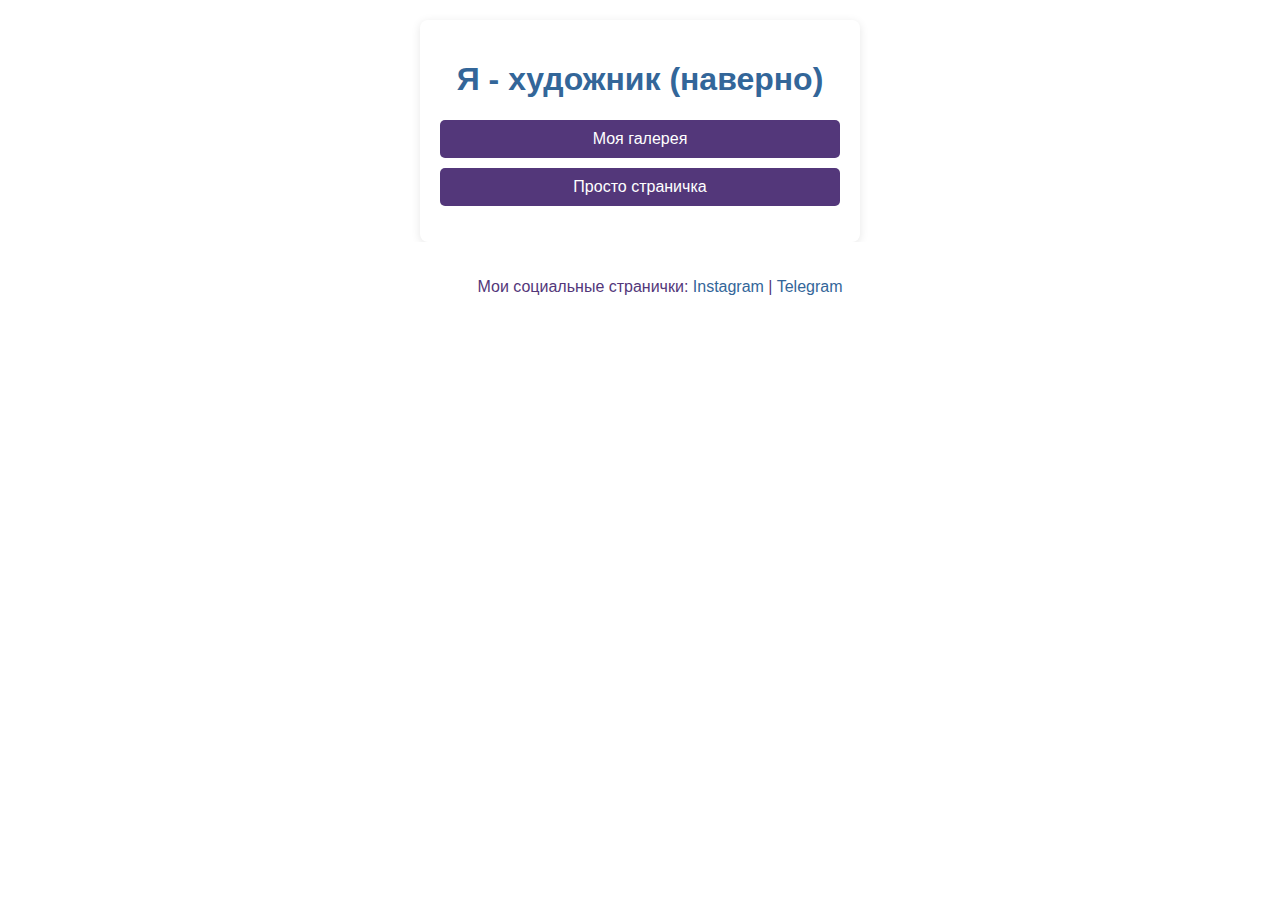
<file: index.html>
<!DOCTYPE html>
<html lang="en">
<head>
    <meta charset="UTF-8">
    <meta name="viewport" content="width=device-width, initial-scale=1.0">
    <title>Мой сайт</title>
    <style>
        body {
            font-family: Arial, sans-serif;
            background-color: 8b00ff;
            color: #333;
            margin: 0;
            padding: 20px;
        }

        .container {
            max-width: 400px;
            margin: auto;
            padding: 20px;
            background-color: #ffffff;
            border-radius: 8px;
            box-shadow: 0 2px 10px rgba(0, 0, 0, 0.1);
        }

        ul {
            list-style-type: none;
            padding: 0;
        }

        li {
            margin: 10px 0;
        }
        a:hover {
            background-color: #ffffff;
        }
        footer {
            text-align: center;
            padding: 20px;
            background-color: #ffffff;
            color: white;
            position: relative;
            bottom: 0;
            width: 100%;
        }
    </style>
</head>
<body>

    <div class="container">
        <h1 style="color:#336699; text-align:center">Я - художник (наверно)</h1>
        <ul>
            <li><a style="text-decoration: none;
            color: #ffffff;
            background-color: #53377A;
            padding: 10px 15px;
            border-radius: 5px;
            display: block;
            text-align: center;
            transition: background-color 0.3s ease;"
                    href="page1.html">Моя галерея</a></li>
            <li><a style="text-decoration: none;
            color: #ffffff;
            background-color: #53377A;
            padding: 10px 15px;
            border-radius: 5px;
            display: block;
            text-align: center;
            transition: background-color 0.3s ease;"
                    href="page2.html">Просто страничка</a></li>
           
        </ul>
    </div>

</body>
    <footer>
    <style>
        a {
            text-decoration: none;
        }
        a:hover {
            text-decoration: underline;
        }
    </style>
    <p style="color:#53377A;">Мои социальные странички: <a style="color:#336699;" href="https://www.instagram.com/genpodme/" target="_blank">Instagram</a> | 
       <a style="color:#336699;" href="https://t.me/genpodme">Telegram</a>
    </p>
</footer>
</html>
</file>
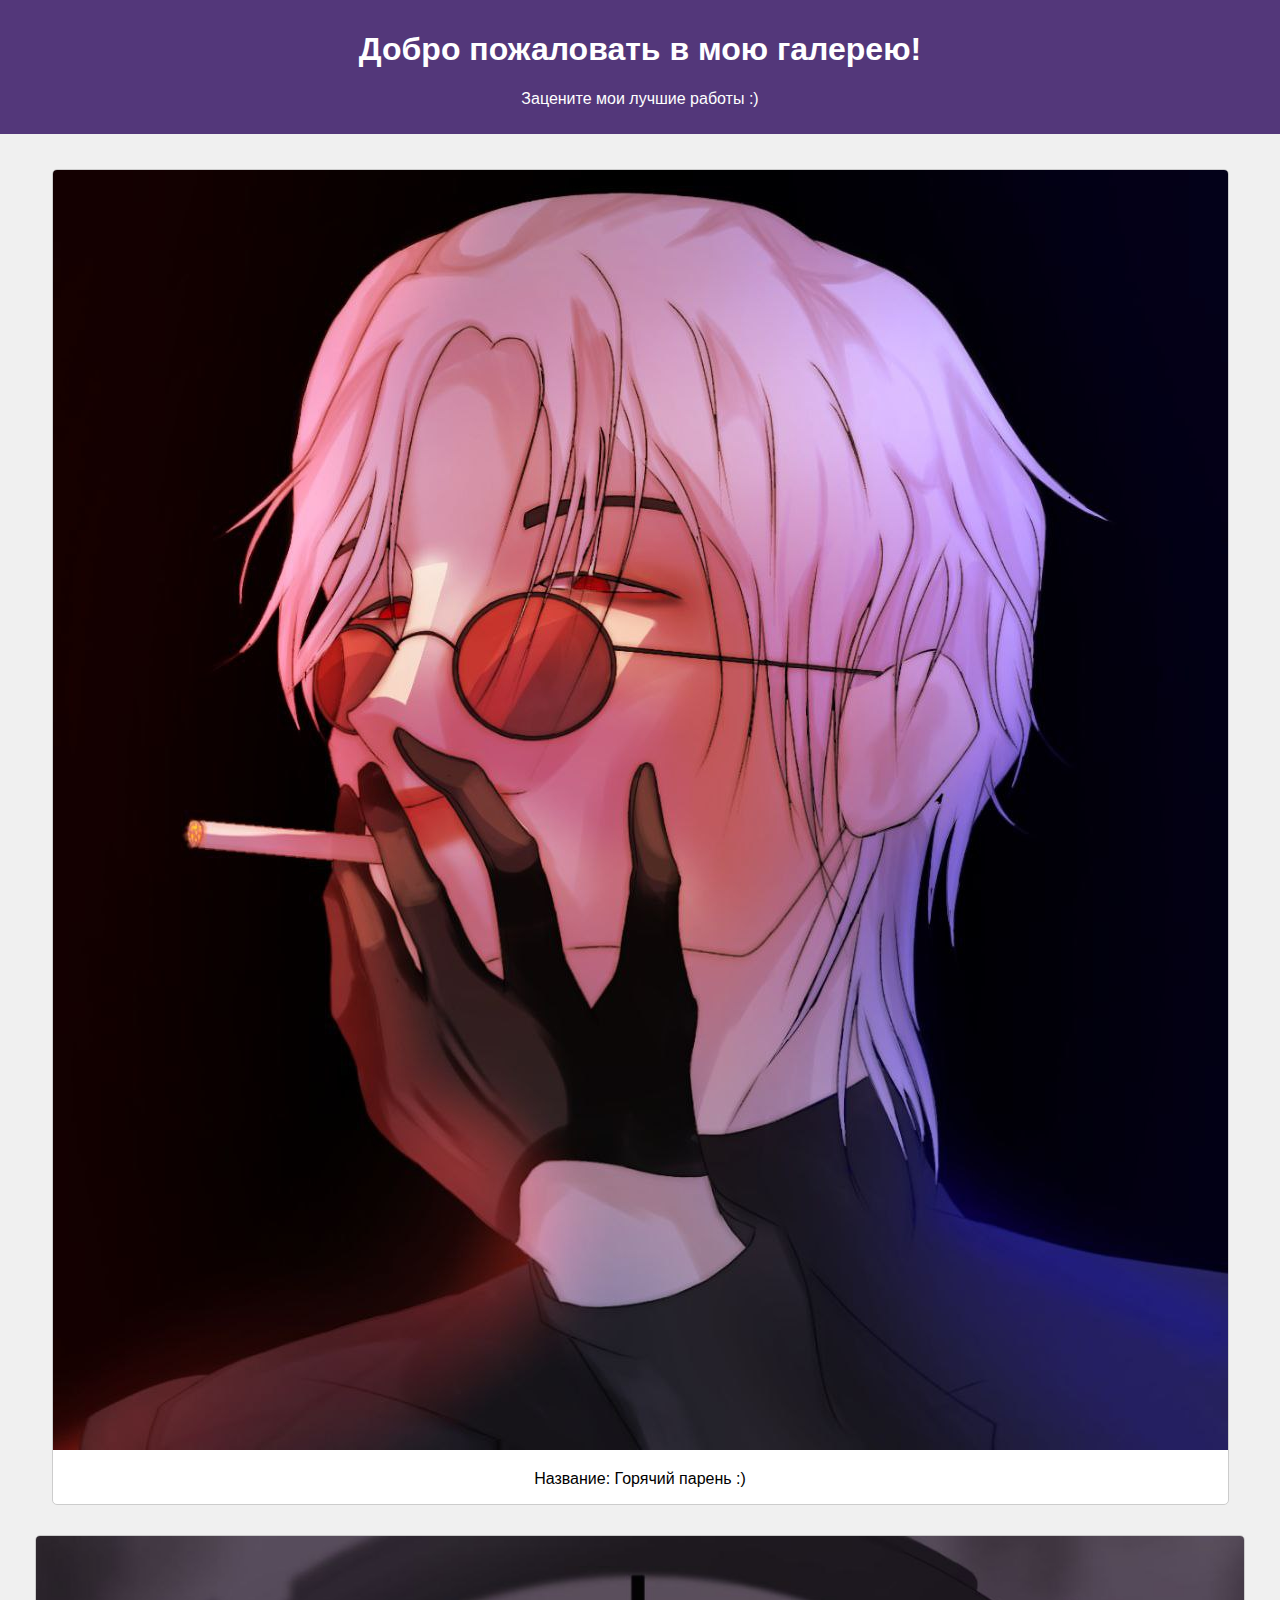
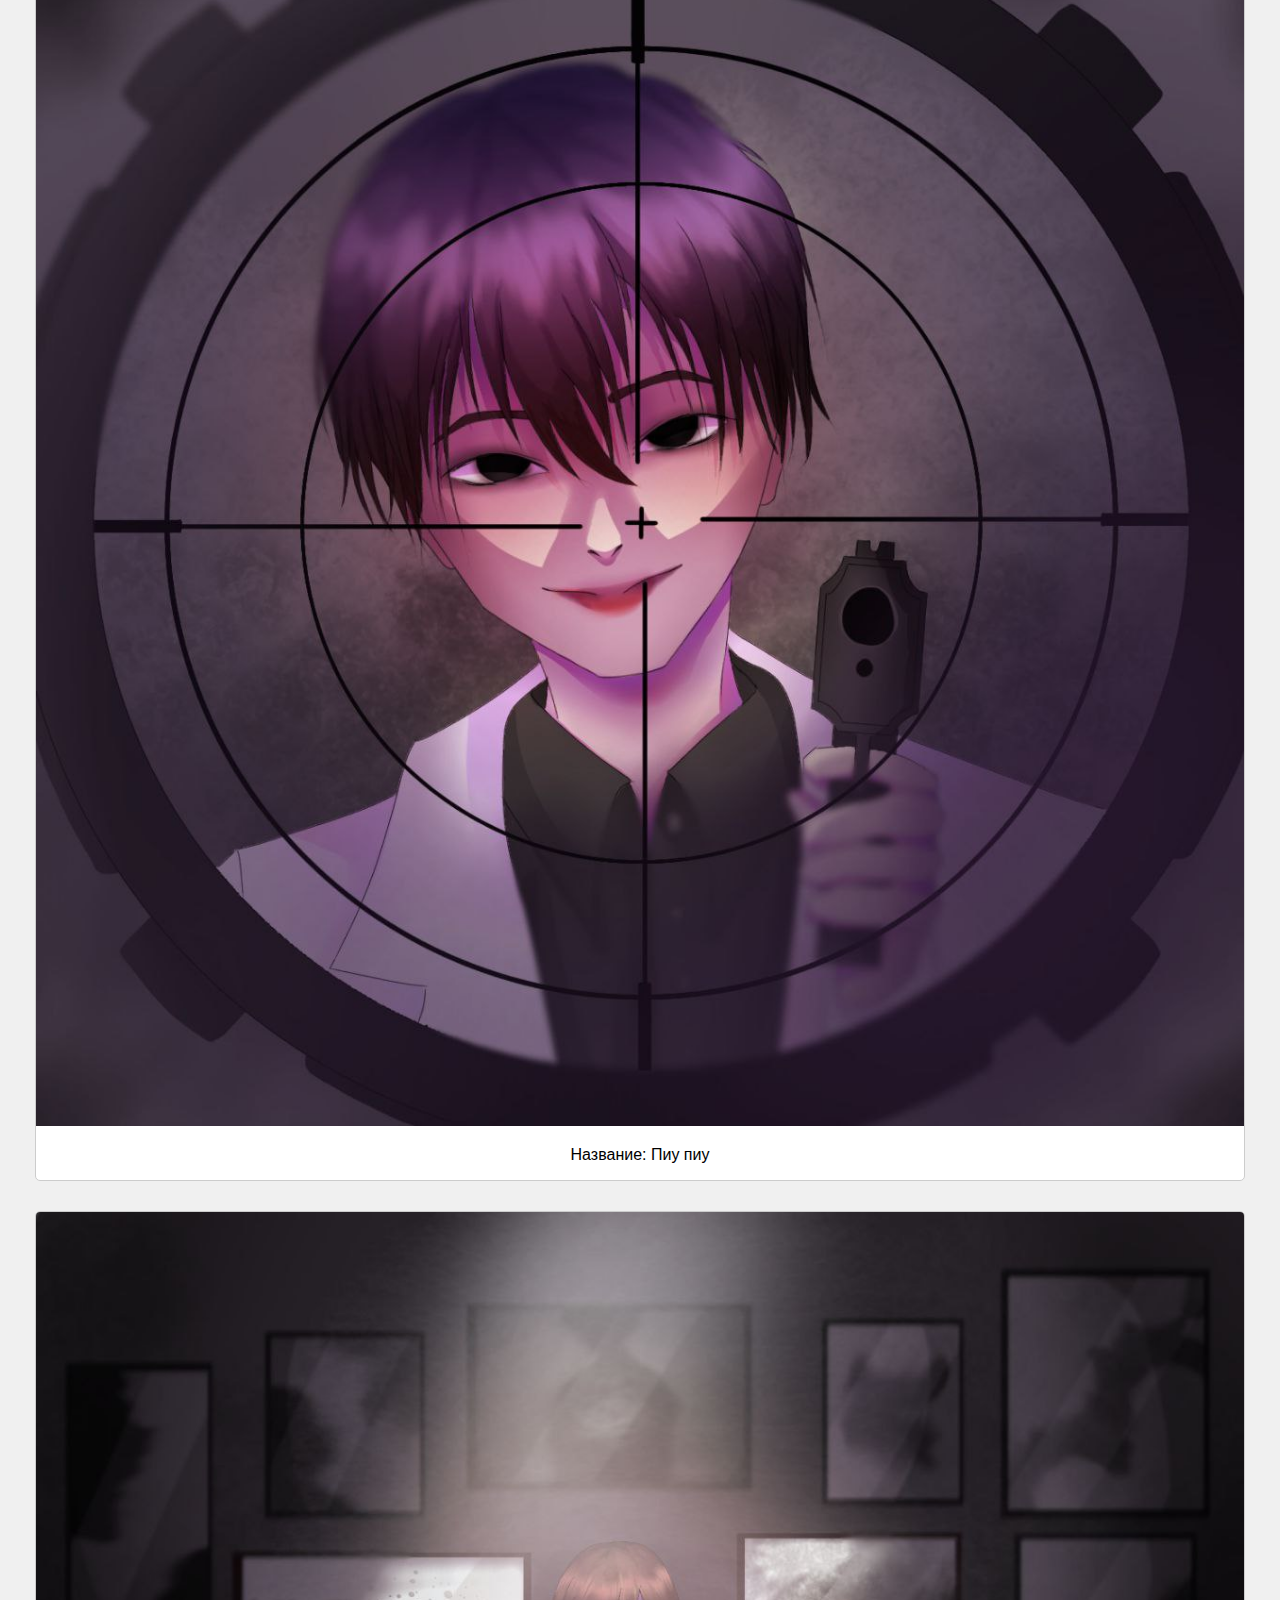
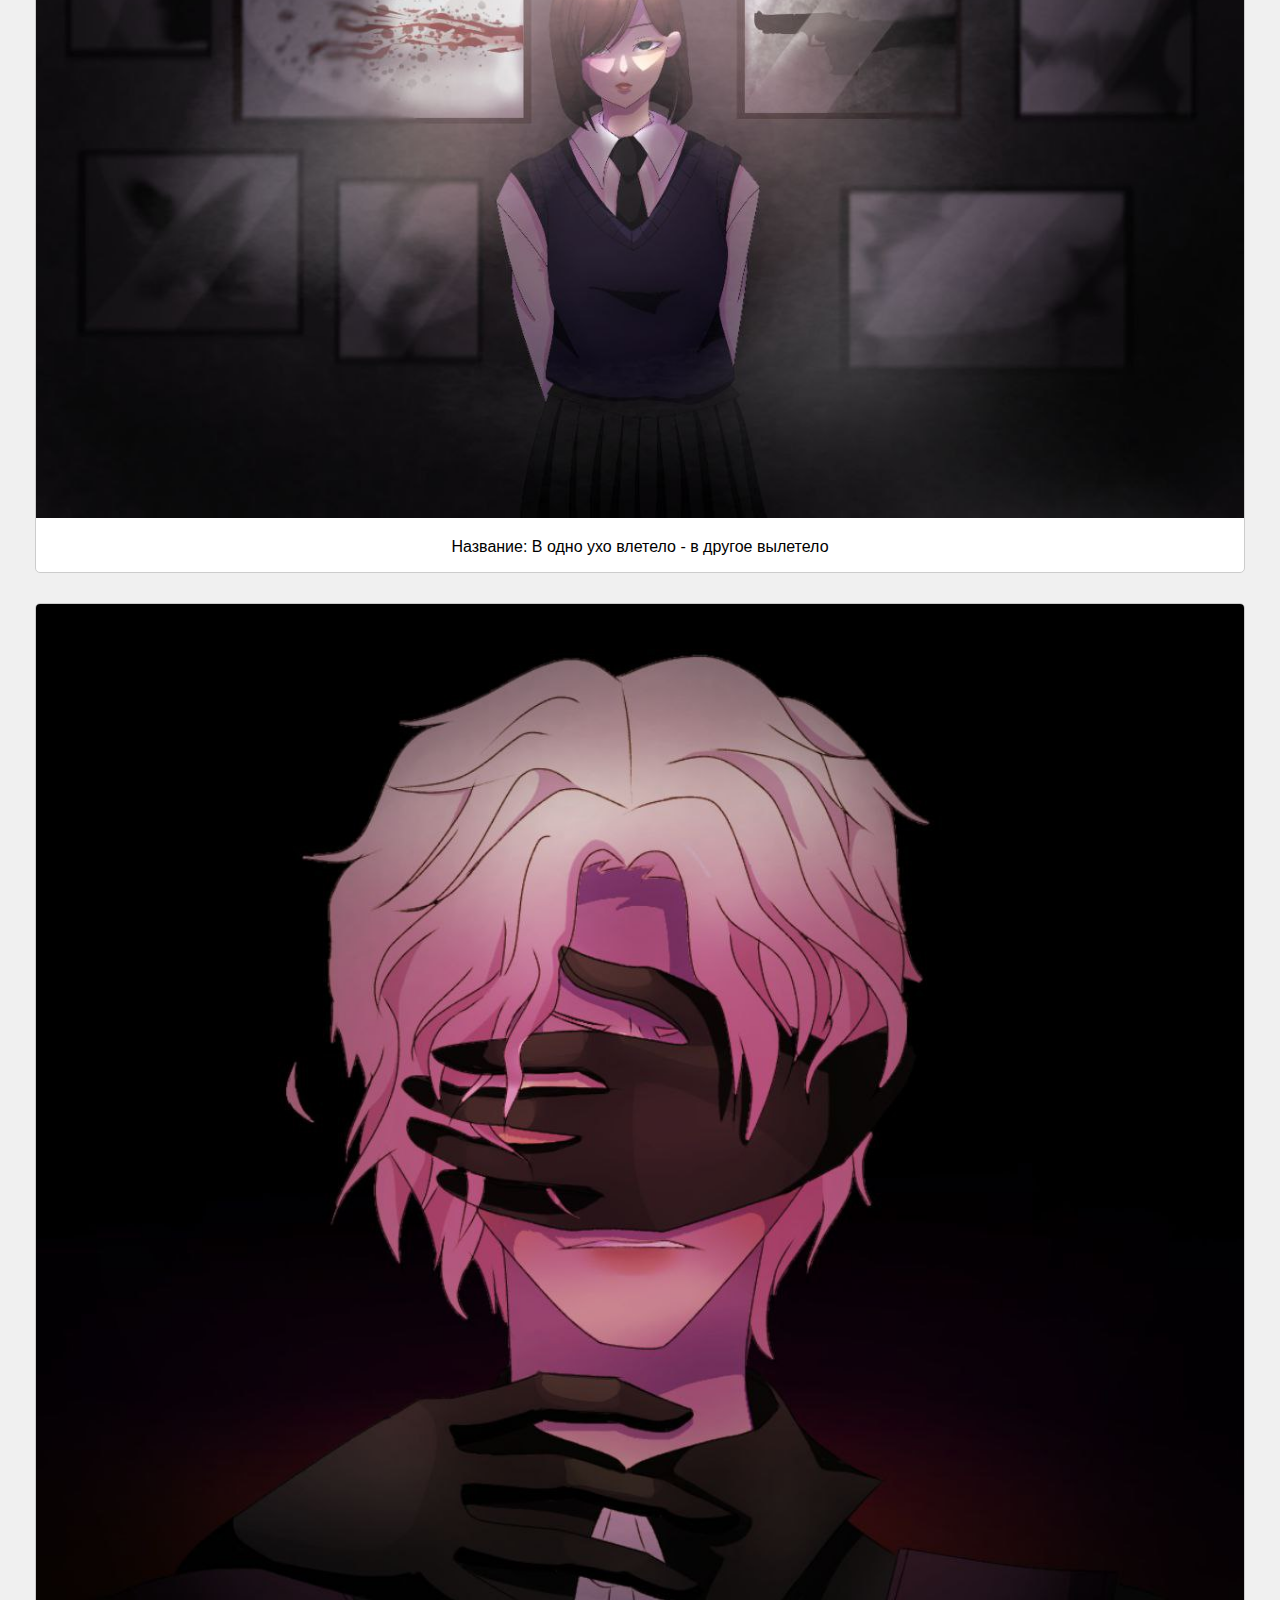
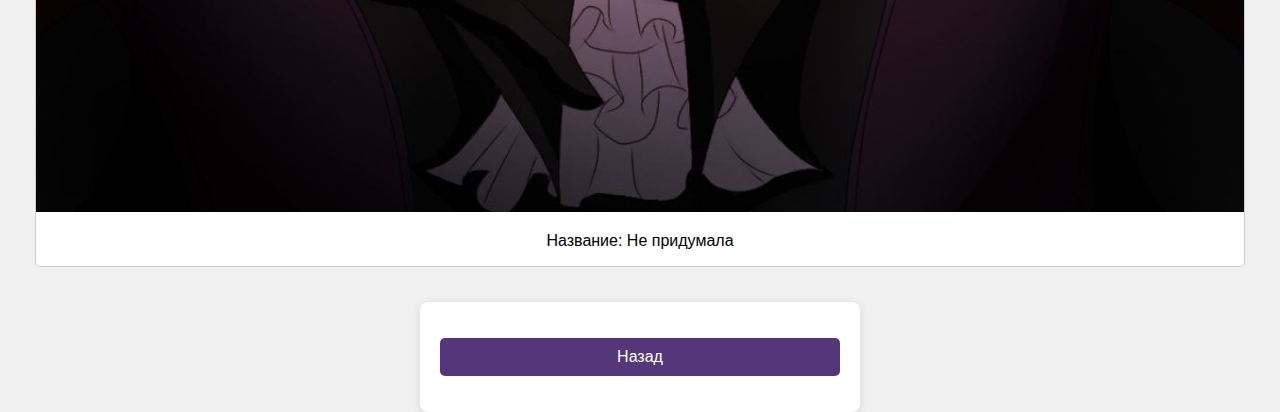
<file: page1.html>
<!DOCTYPE html>
<html lang="en">
<head>
    <meta charset="UTF-8">
    <meta name="viewport" content="width=device-width, initial-scale=1.0">
    <title>Мои рисунки</title>
    <style>
        body {
            font-family: Arial, sans-serif;
            margin: 0;
            padding: 0;
            background-color: #f0f0f0;
        }
        .container {
            max-width: 400px;
            margin: auto;
            padding: 20px;
            background-color: #ffffff;
            border-radius: 8px;
            box-shadow: 0 2px 10px rgba(0, 0, 0, 0.1);
        }
        header {
            background-color: #53377A;
            color: white;
            padding: 10px 0;
            text-align: center;
        }
        h1 {
            text-align: center;
            color: white;
        }
        .gallery {
            display: flex;
            flex-wrap: wrap;
            justify-content: center;
            padding: 20px;
        }
        .painting {
            text-align: center;
            margin: 15px;
            border: 1px solid #ccc;
            border-radius: 5px;
            overflow: hidden;
            background-color: white;
            transition: transform 0.2s;
        }
        .painting:hover {
            transform: scale(1.05);
        }
        .painting img {
            width: 100%;
            height: auto;
        }
        a {
            text-decoration: none;
        }
        a:hover {
            text-decoration: underline;
        }
    </style>
</head>
<body>

<header>
    <h1 style="color:white;">Добро пожаловать в мою галерею!</h1>
    <p>Зацените мои лучшие работы :)</p>
</header>

<section class="gallery">
    <div class="painting">
        <img src="1.jpg" alt="Painting 1">
        <p>Название: Горячий парень :)</p>
    </div>
    <div class="painting">
        <img src="2.jpg" alt="Painting 2">
        <p>Название: Пиу пиу</p>
    </div>
    <div class="painting">
        <img src="3.jpg" alt="Painting 3">
        <p>Название: В одно ухо влетело - в другое вылетело</p>
    </div>
    <div class="painting">
        <img src="4.jpg" alt="Painting 4">
        <p>Название: Не придумала</p>
    </div>
    <!-- Add more paintings as needed -->
</section>

    <div class="container">
        <style>

        ul {
            list-style-type: none;
            padding: 0;
        }

        li {
            margin: 10px 0;
        }

        a {
            text-decoration: none;
            color: #ffffff;
            background-color: #53377A;
            padding: 10px 15px;
            border-radius: 5px;
            display: block;
            text-align: center;
            transition: background-color 0.3s ease;
        }

        a:hover {
            background-color: #53377A;
        }
            </style>
        <ul>
            <li><a href="index.html">Назад</a></li>
        </ul>
    </div>

</body>
</html>
</file>
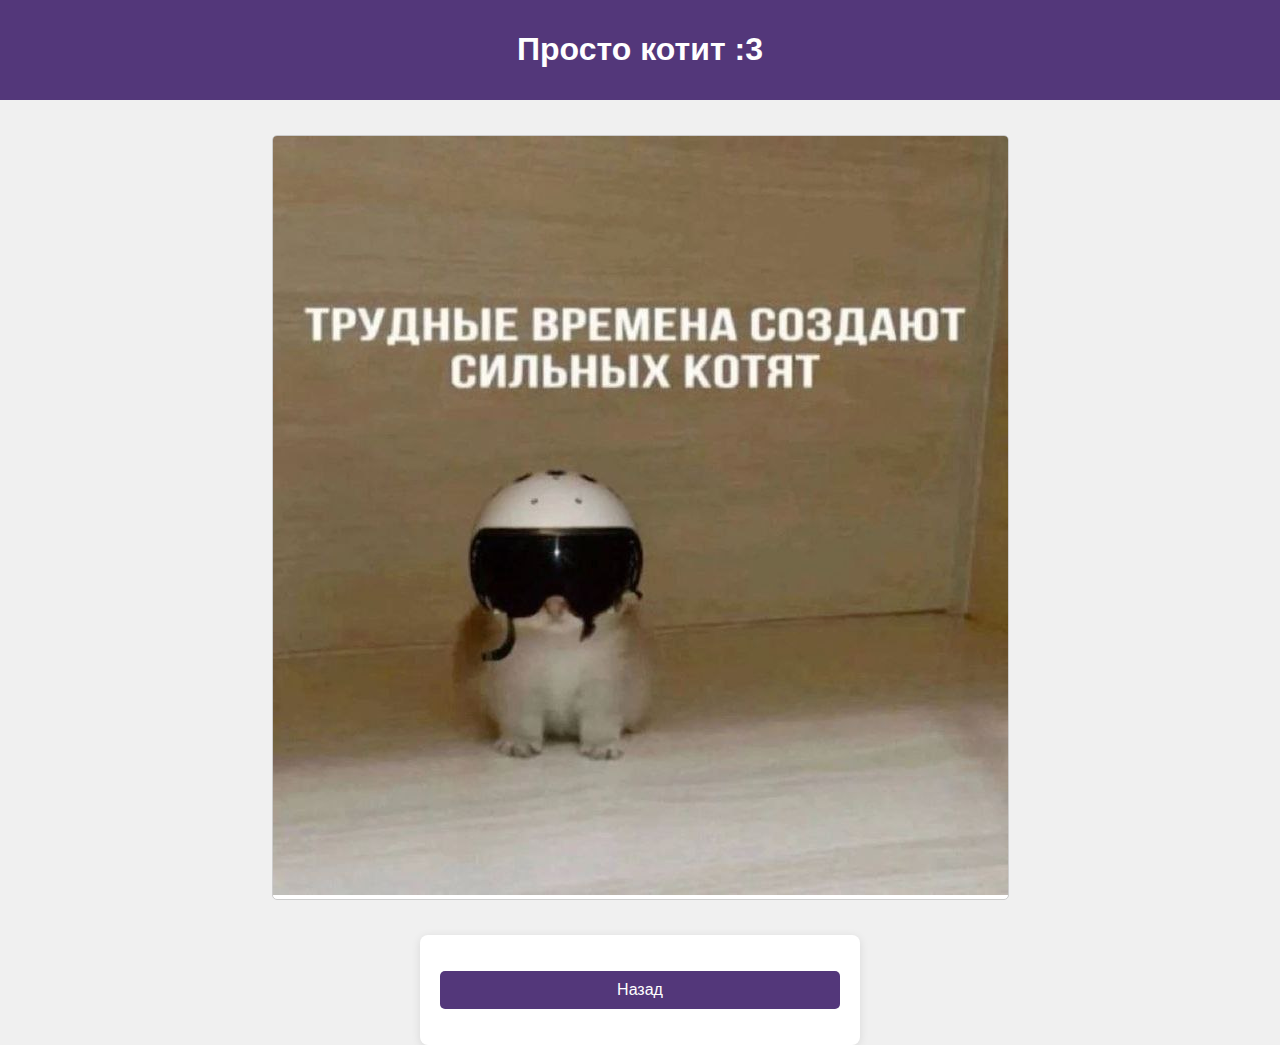
<file: page2.html>
<!DOCTYPE html>
<html lang="en">
<head>
    <meta charset="UTF-8">
    <meta name="viewport" content="width=device-width, initial-scale=1.0">
    <title>Коооооотик</title>
    <style>
        body {
            font-family: Arial, sans-serif;
            margin: 0;
            padding: 0;
            background-color: #f0f0f0;
        }
        header {
            background-color: #53377A;
            color: 8b00ff;
            padding: 10px 0;
            text-align: center;
        }

        .gallery {
            display: flex;
            flex-wrap: wrap;
            justify-content: center;
            padding: 20px;
        }
        .painting {
            margin: 15px;
            border: 1px solid #ccc;
            border-radius: 5px;
            overflow: hidden;
            background-color: white;
            transition: transform 0.2s;
        }
        .painting:hover {
            transform: scale(1.05);
        }
        .painting img {
            width: 100%;
            height: auto;
        }
    </style>
</head>
<body>

<header>
    <h1 style="color:white;">Просто котит :3</h1>
</header>

<section class="gallery">
    <div class="painting">
        <img src="5.jpg" alt="Painting 1">
    </div>
</section>
<div class="container">
        <style>
        .container {
            max-width: 400px;
            margin: auto;
            padding: 20px;
            background-color:#ffffff;
            border-radius: 8px;
            box-shadow: 0 2px 10px rgba(0, 0, 0, 0.1);
        }

        ul {
            list-style-type: none;
            padding: 0;
        }

        li {
            margin: 10px 0;
        }

        a {
            text-decoration: none;
            color: #ffffff;
            background-color: #53377A;
            padding: 10px 15px;
            border-radius: 5px;
            display: block;
            text-align: center;
            transition: background-color 0.3s ease;
        }

        a:hover {
            background-color: #53377A;
        }
            </style>
        <ul>
            <li><a href="index.html">Назад</a></li>
        </ul>
    </div>
</body>
</html>
</file>
